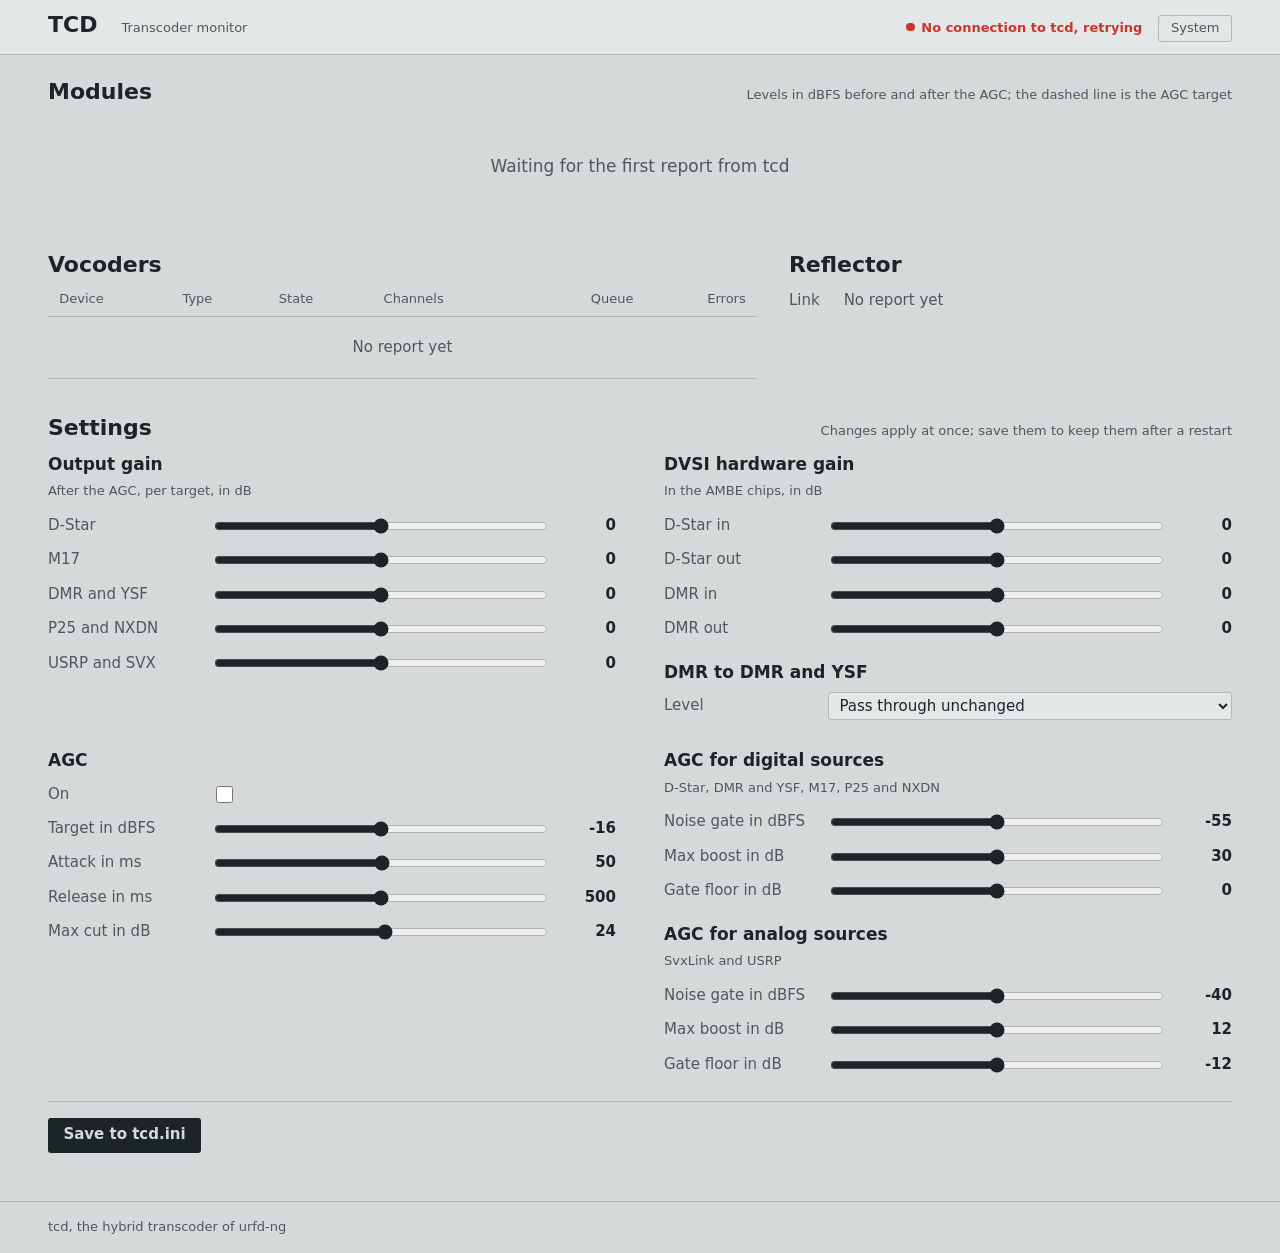
<file: tcd/monitor.html>
<!DOCTYPE html>
<html lang="en">
<head>
<meta charset="UTF-8">
<meta name="viewport" content="width=device-width, initial-scale=1.0">
<title>TCD Monitor</title>
<script>try { var t = localStorage.getItem('tcd-theme'); if (t === 'light' || t === 'dark') document.documentElement.setAttribute('data-theme', t); } catch (e) {}</script>
<style>
/*
 * tcd monitor, in the look of the URF dashboard: a radio front panel.
 * Each module is an amber LCD with its level meters; red means trouble, nothing else.
 * embed_html.sh puts the Saira font in at build time.
 */
@font-face {
  font-family: "Saira";
  font-style: normal;
  font-weight: 300 800;
  font-stretch: 50% 125%;
  font-display: swap;
  src: url([data-uri]*SAIRA_WOFF2*/) format("woff2");
}
:root {
  --panel: #D5D9DA;
  --panel-raised: #E4E7E7;
  --panel-sunk: #C7CCCD;
  --ink: #1D2427;
  --graphite: #4F575B;
  --rule: #B1B8BA;
  --lcd: #E3A23F;
  --lcd-ink: #2A1905;
  --lcd-dim: #7A4E12;
  --lcd-seg: #2a19052e;
  --bezel: #2B3236;
  --tx: #C8352B;
  --ok: #2F7A45;
  --warn: #9A6200;
  --font: "Saira", "Bahnschrift", "DIN Alternate", "Arial Narrow", system-ui, sans-serif;
  --fs-xs: 0.8125rem;
  --fs-s: 0.9375rem;
  --fs-m: 1.0625rem;
  --fs-l: 1.375rem;
  --fs-xl: 1.75rem;
  color-scheme: light;
}
@media (prefers-color-scheme: dark) {
  :root:not([data-theme="light"]) {
    --panel: #252B2E; --panel-raised: #2F363A; --panel-sunk: #1C2124;
    --ink: #E2E5E3; --graphite: #A2AAAD; --rule: #3C454A;
    --bezel: #121618; --tx: #E5493E; --ok: #6DBA82; --warn: #E0A84A;
    color-scheme: dark;
  }
}
:root[data-theme="dark"] {
  --panel: #252B2E; --panel-raised: #2F363A; --panel-sunk: #1C2124;
  --ink: #E2E5E3; --graphite: #A2AAAD; --rule: #3C454A;
  --bezel: #121618; --tx: #E5493E; --ok: #6DBA82; --warn: #E0A84A;
  color-scheme: dark;
}
* { box-sizing: border-box; }
body { margin: 0; background: var(--panel); color: var(--ink); font-family: var(--font); font-size: var(--fs-m);
       line-height: 1.45; font-variant-numeric: tabular-nums; }
[hidden] { display: none !important; }
:focus-visible { outline: 2px solid var(--ink); outline-offset: 2px; }
.muted { color: var(--graphite); }
.wrap { max-width: 76rem; margin: 0 auto; padding-inline: 16px; }
h1, h2, h3 { font-weight: 650; font-stretch: 82%; margin: 0; line-height: 1.2; }
h1 { font-size: var(--fs-l); font-stretch: 75%; font-weight: 700; }
h2 { font-size: var(--fs-l); }
h3 { font-size: var(--fs-m); }

/* top bar */
.bar { border-bottom: 1px solid var(--rule); background: var(--panel-raised); }
.bar .wrap { display: flex; flex-wrap: wrap; align-items: baseline; gap: 0.5rem 1.5rem; padding-block: 0.75rem; }
.bar .sub { font-size: var(--fs-xs); color: var(--graphite); }
.bar .right { margin-left: auto; display: flex; align-items: center; gap: 1rem; font-size: var(--fs-xs); color: var(--graphite); }
.link-state::before { content: ""; display: inline-block; width: 0.55rem; height: 0.55rem; border-radius: 50%; margin-right: 0.4rem;
                      background: var(--graphite); vertical-align: 0.05em; }
.link-state.ok::before { background: var(--ok); }
.link-state.bad { color: var(--tx); font-weight: 600; }
.link-state.bad::before { background: var(--tx); }
.theme-btn { font: inherit; font-size: var(--fs-xs); color: var(--graphite); background: none; border: 1px solid var(--rule);
             border-radius: 3px; padding: 0.2rem 0.55rem; cursor: pointer; min-width: 4.6rem; }
.theme-btn:hover { color: var(--ink); border-color: var(--graphite); }

main .wrap { padding-block: 1.5rem 3rem; display: grid; gap: 2.25rem; }
section > header { display: flex; flex-wrap: wrap; justify-content: space-between; align-items: baseline; gap: 0.5rem 1rem;
                   margin-bottom: 0.75rem; }
.hint { font-size: var(--fs-xs); color: var(--graphite); margin: 0; }

/* module LCDs */
.mods { display: grid; grid-template-columns: repeat(auto-fit, minmax(min(100%, 26rem), 1fr)); gap: 1.25rem; }
.mod { display: grid; grid-template-rows: 1fr auto; gap: 0.5rem; min-width: 0; }
.bezel { background: var(--bezel); border-radius: 12px; padding: 8px; display: grid; }
.lcd { border-radius: 5px; background: var(--lcd); color: var(--lcd-ink); box-shadow: inset 0 3px 0 #00000024;
       padding: 0.7rem 1rem 0.8rem; display: grid; grid-template-columns: minmax(0, 1fr) auto;
       grid-template-areas: "top ch" "codec ch" "meters meters"; gap: 0.2rem 1rem; }
.lcd-top { grid-area: top; display: flex; align-items: center; gap: 0.55rem; font-size: var(--fs-s); font-weight: 600; min-height: 1.5rem; }
.ann { background: var(--lcd-ink); color: var(--lcd); font-weight: 750; font-size: var(--fs-xs); line-height: 1; padding: 0.22rem 0.4rem 0.18rem; border-radius: 2px; }
.ann.gate { background: transparent; color: var(--lcd-ink); box-shadow: inset 0 0 0 1.5px var(--lcd-ink); }
.lcd-codec { grid-area: codec; margin: 0; font-size: clamp(2.2rem, 6vw, 3.25rem); font-weight: 650; font-stretch: 60%; line-height: 0.95; overflow-wrap: anywhere; }
.lcd-codec small { display: block; min-height: 1.3em; font-size: var(--fs-xs); font-weight: 500; font-stretch: 90%; line-height: 1.3; margin-top: 0.3rem; color: var(--lcd-dim); }
.lcd-ch { grid-area: ch; align-self: stretch; display: grid; align-content: center; justify-items: center;
          border-left: 2px solid #2a190533; padding-left: 1rem; }
.lcd-ch span { font-size: var(--fs-xs); color: var(--lcd-dim); }
.lcd-ch b { font-size: clamp(2.8rem, 7vw, 4rem); font-weight: 700; font-stretch: 62%; line-height: 0.85; }
.lcd.idle .lcd-codec, .lcd.idle .lcd-ch b { color: var(--lcd-dim); }

/* bar graph meters, drawn the way an LCD draws them: segments that are dark or not */
.meters { grid-area: meters; display: grid; gap: 0.35rem; margin-top: 0.6rem; }
.meter { display: grid; grid-template-columns: 3.4rem minmax(0, 1fr) 4.2rem; align-items: center; gap: 0.6rem; font-size: var(--fs-xs); }
.meter > span:first-child { color: var(--lcd-dim); font-weight: 600; }
.meter .val { text-align: right; font-weight: 650; font-size: var(--fs-s); font-stretch: 80%; }
.track { position: relative; height: 0.85rem;
         background: repeating-linear-gradient(90deg, var(--lcd-seg) 0 5px, transparent 5px 7px); }
.fill { position: absolute; inset: 0 auto 0 0; width: 0;
        background: repeating-linear-gradient(90deg, var(--lcd-ink) 0 5px, transparent 5px 7px); }
.peak { position: absolute; top: -2px; bottom: -2px; width: 3px; background: var(--lcd-ink); left: 0; }
.target { position: absolute; top: -4px; bottom: -4px; width: 0; border-left: 1.5px dashed var(--lcd-ink); opacity: 0.7; }
.scale { position: relative; height: 0.9rem; margin: 0 4.8rem 0 4rem; font-size: 0.6875rem; color: var(--lcd-dim); }
.scale span { position: absolute; transform: translateX(-50%); }
.lcd.idle .fill, .lcd.idle .peak { visibility: hidden; }

.flow { display: flex; flex-wrap: wrap; align-items: baseline; gap: 0.15rem 0.45rem; font-size: var(--fs-xs); color: var(--graphite); padding-inline: 0.25rem; }
.flow b { color: var(--ink); font-weight: 600; }
.flow .arr { color: var(--rule); }
.flow .pkts { margin-left: auto; }

/* tables */
.cols { display: grid; grid-template-columns: minmax(0, 1.6fr) minmax(0, 1fr); gap: 2rem; align-items: start; }
.cols > * { min-width: 0; }
.scroll { overflow-x: auto; }
table { width: 100%; border-collapse: collapse; font-size: var(--fs-s); }
th { text-align: left; font-weight: 500; font-size: var(--fs-xs); color: var(--graphite); padding: 0 0.7rem 0.4rem; border-bottom: 1px solid var(--rule); white-space: nowrap; }
td { padding: 0.5rem 0.7rem; border-bottom: 1px solid var(--rule); vertical-align: baseline; }
.r { text-align: right; white-space: nowrap; }
td b { font-weight: 650; font-stretch: 85%; }
.mod-tag { display: inline-block; min-width: 1.5rem; text-align: center; font-weight: 700; font-stretch: 75%;
           background: var(--lcd); color: var(--lcd-ink); border-radius: 2px; padding: 0 0.3rem; margin-right: 0.2rem; }
.state-ok { color: var(--ok); font-weight: 600; }
.state-use { color: var(--ink); font-weight: 600; }
.state-bad { color: var(--tx); font-weight: 600; }
.kv { display: grid; grid-template-columns: max-content 1fr; gap: 0.35rem 1.5rem; margin: 0; font-size: var(--fs-s); }
.kv dt { color: var(--graphite); }
.kv dd { margin: 0; }
.empty { color: var(--graphite); padding-block: 1.25rem; text-align: center; }

/* settings */
.settings { display: grid; grid-template-columns: repeat(2, minmax(0, 1fr)); gap: 1.75rem 3rem; }
@media (max-width: 760px) { .settings { grid-template-columns: minmax(0, 1fr); } }
.group { display: grid; gap: 0.15rem; align-content: start; }
.group h3 { margin-bottom: 0.35rem; }
.group p { margin: 0 0 0.4rem; font-size: var(--fs-xs); color: var(--graphite); }
.row { display: grid; grid-template-columns: 9.5rem minmax(0, 1fr) 3.6rem; align-items: center; gap: 0.75rem;
       font-size: var(--fs-s); min-height: 2rem; }
.row label { color: var(--graphite); }
.row output { text-align: right; font-weight: 600; }
.row input[type=range] { width: 100%; accent-color: var(--ink); }
.row select { font: inherit; font-size: var(--fs-s); color: var(--ink); background: var(--panel-raised); border: 1px solid var(--rule);
              border-radius: 3px; padding: 0.2rem 0.4rem; grid-column: 2 / 4; }
.row input[type=checkbox] { accent-color: var(--ink); width: 1.05rem; height: 1.05rem; justify-self: start; }
.save { display: flex; flex-wrap: wrap; align-items: center; gap: 0.5rem 1rem; margin-top: 1.25rem; padding-top: 1rem; border-top: 1px solid var(--rule); }
.btn { font: inherit; font-size: var(--fs-s); font-weight: 600; color: var(--panel); background: var(--ink); border: 1px solid var(--ink);
       border-bottom-width: 2px; border-radius: 3px; padding: 0.35rem 0.9rem; cursor: pointer; }
.btn:active { transform: translateY(1px); }
.save-state { font-size: var(--fs-s); }

footer { border-top: 1px solid var(--rule); }
footer .wrap { padding-block: 1rem; font-size: var(--fs-xs); color: var(--graphite); }

@media (max-width: 860px) {
  .cols { grid-template-columns: minmax(0, 1fr); }
}
@media (max-width: 520px) {
  .row { grid-template-columns: minmax(0, 1fr) 3.4rem; }
  .row label { grid-column: 1 / -1; }
  .row select { grid-column: 1 / -1; }
  .meter { grid-template-columns: 2.8rem minmax(0, 1fr) 3.6rem; }
  .scale { margin: 0 4.2rem 0 3.4rem; }
  .opt { display: none; }
}
@media (prefers-reduced-motion: reduce) {
  .btn:active { transform: none; }
}
</style>
</head>
<body>
<header class="bar">
  <div class="wrap">
    <h1>TCD</h1>
    <span class="sub">Transcoder monitor</span>
    <div class="right">
      <span class="link-state" id="conn">Connecting</span>
      <button class="theme-btn" id="theme-btn" type="button" aria-label="Theme: system" title="Theme: system. Click to switch">System</button>
    </div>
  </div>
</header>

<main>
  <div class="wrap">
    <section aria-labelledby="h-mods">
      <header>
        <h2 id="h-mods">Modules</h2>
        <p class="hint">Levels in dBFS before and after the AGC; the dashed line is the AGC target</p>
      </header>
      <div class="mods" id="modules"><p class="empty">Waiting for the first report from tcd</p></div>
    </section>

    <div class="cols">
      <section aria-labelledby="h-dev">
        <header><h2 id="h-dev">Vocoders</h2></header>
        <div class="scroll">
          <table>
            <thead><tr><th>Device</th><th>Type</th><th>State</th><th>Channels</th><th class="r opt">Queue</th><th class="r">Errors</th></tr></thead>
            <tbody id="devices"><tr><td colspan="6" class="empty">No report yet</td></tr></tbody>
          </table>
        </div>
      </section>
      <section aria-labelledby="h-ref">
        <header><h2 id="h-ref">Reflector</h2></header>
        <dl class="kv" id="reflector"><dt>Link</dt><dd class="muted">No report yet</dd></dl>
      </section>
    </div>

    <section aria-labelledby="h-set">
      <header>
        <h2 id="h-set">Settings</h2>
        <p class="hint">Changes apply at once; save them to keep them after a restart</p>
      </header>
      <div class="settings">
        <div class="group">
          <h3>Output gain</h3>
          <p>After the AGC, per target, in dB</p>
          <div class="row"><label for="og_dstar">D-Star</label><input type="range" min="-24" max="10" id="og_dstar"><output id="v_og_dstar" for="og_dstar">0</output></div>
          <div class="row"><label for="og_m17">M17</label><input type="range" min="-24" max="10" id="og_m17"><output id="v_og_m17" for="og_m17">0</output></div>
          <div class="row"><label for="og_dmr">DMR and YSF</label><input type="range" min="-24" max="10" id="og_dmr"><output id="v_og_dmr" for="og_dmr">0</output></div>
          <div class="row"><label for="og_imbe">P25 and NXDN</label><input type="range" min="-24" max="10" id="og_imbe"><output id="v_og_imbe" for="og_imbe">0</output></div>
          <div class="row"><label for="og_usrp">USRP and SVX</label><input type="range" min="-24" max="10" id="og_usrp"><output id="v_og_usrp" for="og_usrp">0</output></div>
        </div>
        <div class="group">
          <h3>DVSI hardware gain</h3>
          <p>In the AMBE chips, in dB</p>
          <div class="row"><label for="g_dstar_in">D-Star in</label><input type="range" min="-24" max="24" id="g_dstar_in"><output id="v_dstar_in" for="g_dstar_in">0</output></div>
          <div class="row"><label for="g_dstar_out">D-Star out</label><input type="range" min="-24" max="24" id="g_dstar_out"><output id="v_dstar_out" for="g_dstar_out">0</output></div>
          <div class="row"><label for="g_dmr_in">DMR in</label><input type="range" min="-24" max="24" id="g_dmr_in"><output id="v_dmr_in" for="g_dmr_in">0</output></div>
          <div class="row"><label for="g_dmr_out">DMR out</label><input type="range" min="-24" max="24" id="g_dmr_out"><output id="v_dmr_out" for="g_dmr_out">0</output></div>
          <h3 style="margin-top:0.9rem">DMR to DMR and YSF</h3>
          <div class="row"><label for="dmr_gain_mode">Level</label><select id="dmr_gain_mode">
            <option value="off">Pass through unchanged</option>
            <option value="ambe">AGC in the bitstream (b2)</option>
            <option value="reencode">AGC and re-encode (MD380)</option>
          </select></div>
          <div class="row" id="dmr_gain_ambe" hidden><label for="ambe_gain_db">Offset</label><input type="range" min="-30" max="10" id="ambe_gain_db"><output id="v_ambe_gain_db" for="ambe_gain_db">0</output></div>
          <div class="row" id="dmr_gain_reencode" hidden><label for="g_dmr_reencode">Offset</label><input type="range" min="-24" max="24" id="g_dmr_reencode"><output id="v_dmr_reencode" for="g_dmr_reencode">0</output></div>
        </div>
        <div class="group">
          <h3>AGC</h3>
          <div class="row"><label for="agc_en">On</label><input type="checkbox" id="agc_en"></div>
          <div class="row"><label for="agc_target">Target in dBFS</label><input type="range" min="-40" max="0" id="agc_target"><output id="v_agc_target" for="agc_target">-16</output></div>
          <div class="row"><label for="agc_attack">Attack in ms</label><input type="range" min="5" max="200" id="agc_attack"><output id="v_agc_attack" for="agc_attack">50</output></div>
          <div class="row"><label for="agc_release">Release in ms</label><input type="range" min="50" max="2000" id="agc_release"><output id="v_agc_release" for="agc_release">500</output></div>
          <div class="row"><label for="agc_maxgain_down">Max cut in dB</label><input type="range" min="1" max="40" id="agc_maxgain_down"><output id="v_agc_maxgain_down" for="agc_maxgain_down">24</output></div>
        </div>
        <div class="group">
          <h3>AGC for digital sources</h3>
          <p>D-Star, DMR and YSF, M17, P25 and NXDN</p>
          <div class="row"><label for="agc_digital_noisegate">Noise gate in dBFS</label><input type="range" min="-70" max="-20" id="agc_digital_noisegate"><output id="v_agc_digital_noisegate" for="agc_digital_noisegate">-55</output></div>
          <div class="row"><label for="agc_digital_maxgain_up">Max boost in dB</label><input type="range" min="0" max="40" id="agc_digital_maxgain_up"><output id="v_agc_digital_maxgain_up" for="agc_digital_maxgain_up">30</output></div>
          <div class="row"><label for="agc_digital_gatefloor">Gate floor in dB</label><input type="range" min="-40" max="0" id="agc_digital_gatefloor"><output id="v_agc_digital_gatefloor" for="agc_digital_gatefloor">0</output></div>
          <h3 style="margin-top:0.9rem">AGC for analog sources</h3>
          <p>SvxLink and USRP</p>
          <div class="row"><label for="agc_analog_noisegate">Noise gate in dBFS</label><input type="range" min="-70" max="-20" id="agc_analog_noisegate"><output id="v_agc_analog_noisegate" for="agc_analog_noisegate">-40</output></div>
          <div class="row"><label for="agc_analog_maxgain_up">Max boost in dB</label><input type="range" min="0" max="40" id="agc_analog_maxgain_up"><output id="v_agc_analog_maxgain_up" for="agc_analog_maxgain_up">12</output></div>
          <div class="row"><label for="agc_analog_gatefloor">Gate floor in dB</label><input type="range" min="-40" max="0" id="agc_analog_gatefloor"><output id="v_agc_analog_gatefloor" for="agc_analog_gatefloor">-12</output></div>
        </div>
      </div>
      <div class="save">
        <button class="btn" id="btn_save" type="button">Save to tcd.ini</button>
        <span class="save-state" id="save_status" role="status"></span>
      </div>
    </section>
  </div>
</main>
<footer><div class="wrap">tcd, the hybrid transcoder of urfd-ng</div></footer>

<script>
var ws, data = null, configLoaded = false, cards = {};
var $ = function (id) { return document.getElementById(id); };

function esc(v) { return String(v).replace(/[&<>"]/g, function (c) { return { '&': '&amp;', '<': '&lt;', '>': '&gt;', '"': '&quot;' }[c]; }); }
function db(v) { return v > -99 ? v.toFixed(1) : '-∞'; }
function signed(v) { return (v >= 0 ? '+' : '−') + Math.abs(v).toFixed(1); }

// theme: system, light, dark
var modes = ['system', 'light', 'dark'], mode = 'system';
try { mode = localStorage.getItem('tcd-theme') || 'system'; } catch (e) {}
function applyTheme() {
  if (mode === 'system') document.documentElement.removeAttribute('data-theme');
  else document.documentElement.setAttribute('data-theme', mode);
  var b = $('theme-btn');
  b.textContent = mode.charAt(0).toUpperCase() + mode.slice(1);
  b.setAttribute('aria-label', 'Theme: ' + mode);
  b.title = 'Theme: ' + mode + '. Click to switch';
}
$('theme-btn').addEventListener('click', function () {
  mode = modes[(modes.indexOf(mode) + 1) % modes.length];
  try { localStorage.setItem('tcd-theme', mode); } catch (e) {}
  applyTheme();
});
applyTheme();

function connect() {
  ws = new WebSocket((location.protocol === 'https:' ? 'wss://' : 'ws://') + location.host + '/ws');
  ws.onopen = function () { $('conn').className = 'link-state ok'; $('conn').textContent = 'Live'; };
  ws.onclose = function () { $('conn').className = 'link-state bad'; $('conn').textContent = 'No connection to tcd, retrying'; setTimeout(connect, 2000); };
  ws.onerror = function () { ws.close(); };
  ws.onmessage = function (e) {
    data = JSON.parse(e.data);
    if (!configLoaded) {
      loadConfig(data.config);
      if (!(data.md380 && data.md380.available)) {
        var o = document.querySelector('#dmr_gain_mode option[value="reencode"]'); if (o) o.remove();
      }
      updateDmrGainMode();
      configLoaded = true;
    }
    render();
  };
}

// -60 dBFS is the left end of a meter, 0 dBFS the right end
function pos(v) { return Math.max(0, Math.min(100, (v + 60) / 60 * 100)); }

// what a module turns its input into
function targets(codec) {
  var c = codec.toLowerCase(), out = [];
  if (c.indexOf('star') < 0) out.push('D-Star');
  if (c.indexOf('dmr') < 0) out.push('DMR/YSF');
  if (c.indexOf('codec2') < 0) out.push('M17');
  if (c.indexOf('p25') < 0) out.push('P25/NXDN');
  if (c !== 'usrp') out.push('USRP');
  if (c !== 'svx') out.push('SVX');
  return out;
}

function makeCard(mod) {
  var el = document.createElement('article');
  el.className = 'mod';
  el.setAttribute('aria-label', 'Module ' + mod);
  el.innerHTML =
    '<div class="bezel"><div class="lcd idle">' +
      '<div class="lcd-top"><span class="ann" data-k="ann"></span><span data-k="state"></span></div>' +
      '<p class="lcd-codec"><span data-k="codec"></span><small data-k="to"></small></p>' +
      '<div class="lcd-ch"><span>Module</span><b>' + esc(mod) + '</b></div>' +
      '<div class="meters">' +
        '<div class="meter"><span>Before</span><div class="track"><i class="fill" data-k="fin"></i><i class="peak" data-k="pin"></i></div><span class="val" data-k="vin"></span></div>' +
        '<div class="meter"><span>After</span><div class="track"><i class="fill" data-k="fout"></i><i class="peak" data-k="pout"></i><i class="target" data-k="tgt"></i></div><span class="val" data-k="vout"></span></div>' +
        '<div class="scale" aria-hidden="true"><span style="left:0%">−60</span><span style="left:33.3%">−40</span><span style="left:66.7%">−20</span><span style="left:83.3%">−10</span><span style="left:100%">0</span></div>' +
      '</div>' +
    '</div></div>' +
    '<div class="flow" data-k="flow"></div>';
  var parts = {};
  el.querySelectorAll('[data-k]').forEach(function (n) { parts[n.dataset.k] = n; });
  parts.lcd = el.querySelector('.lcd');
  return { el: el, p: parts };
}

function render() {
  if (!data) return;
  var cfg = data.config, mods = Object.keys(data.modules).sort();
  var box = $('modules');
  if (mods.join() !== Object.keys(cards).sort().join()) {
    box.innerHTML = ''; cards = {};
    mods.forEach(function (m) { cards[m] = makeCard(m); box.appendChild(cards[m].el); });
    if (!mods.length) box.innerHTML = '<p class="empty">tcd reports no transcoded modules. Check TranscodedModules in urfd.ini.</p>';
  }
  mods.forEach(function (mod) {
    var m = data.modules[mod], p = cards[mod].p;
    var active = m.codec_in !== 'none' && m.idle < 2;
    p.lcd.classList.toggle('idle', !active);
    if (active) {
      p.ann.hidden = false;
      p.ann.textContent = (cfg.agc_enabled && m.agc_gate) ? 'GATE' : 'IN';
      p.ann.className = 'ann' + ((cfg.agc_enabled && m.agc_gate) ? ' gate' : '');
      p.state.textContent = cfg.agc_enabled ? (m.agc_gate ? 'Noise gate closed' : 'AGC ' + signed(m.agc_gain) + ' dB') : 'AGC off';
      p.codec.textContent = m.codec_in;
      p.to.textContent = 'to ' + targets(m.codec_in).join(', ');
    } else {
      p.ann.hidden = true;
      p.state.textContent = m.codec_in === 'none' ? 'No stream since tcd started' : 'Last stream ' + m.codec_in + ', ' + Math.round(m.idle) + ' s ago';
      p.codec.textContent = 'Idle';
      p.to.textContent = 'Waiting for a stream';
    }
    p.fin.style.width = pos(m.rms_in) + '%';
    p.pin.style.left = 'calc(' + pos(m.peak_in) + '% - 1.5px)';
    p.vin.textContent = db(m.rms_in);
    p.fout.style.width = pos(m.rms_out) + '%';
    p.pout.style.left = 'calc(' + pos(m.peak_out) + '% - 1.5px)';
    p.vout.textContent = db(m.rms_out);
    p.tgt.hidden = !cfg.agc_enabled;
    p.tgt.style.left = pos(cfg.agc_target) + '%';

    // the signal path as text: source, input gain, AGC, packets
    var cl = m.codec_in.toLowerCase(), gainIn = 0;
    if (cl.indexOf('star') >= 0) gainIn = cfg.gain_dstar_in;
    else if (cl.indexOf('dmr') >= 0) gainIn = cfg.gain_dmr_in;
    var flow = active
      ? '<b>' + esc(m.codec_in) + '</b>' + (gainIn ? '<span class="arr">→</span>DVSI ' + (gainIn > 0 ? '+' : '') + gainIn + ' dB' : '') +
        '<span class="arr">→</span>PCM ' + db(m.rms_in) +
        '<span class="arr">→</span>' + (cfg.agc_enabled ? (m.agc_gate ? 'gate' : 'AGC ' + signed(m.agc_gain) + ' dB') : 'no AGC') +
        '<span class="arr">→</span>PCM ' + db(m.rms_out)
      : '<span>No signal path while idle</span>';
    p.flow.innerHTML = flow + '<span class="pkts">' + m.pkts_in + ' in, ' + m.pkts_out + ' out</span>';
  });

  // vocoders: DVSI devices and the MD380 software vocoder
  var rows = '';
  data.devices.forEach(function (d) {
    var used = d.channels ? d.channels.filter(function (c) { return c.module; }).map(function (c) { return c.module; }) : [];
    var total = d.type === 'DV3003' ? 3 : 1;
    var state = !d.online ? '<span class="state-bad">offline</span>' : used.length ? '<span class="state-use">in use</span>' : '<span class="state-ok">ready</span>';
    rows += '<tr><td><b>' + esc(d.serial) + '</b></td><td>' + esc(d.type) + (d.role ? ' <span class="muted">' + esc(d.role) + '</span>' : '') + '</td>' +
      '<td>' + state + '</td><td>' + used.map(function (u) { return '<span class="mod-tag">' + esc(u) + '</span>'; }).join('') +
      '<span class="muted">' + used.length + ' of ' + total + '</span></td>' +
      '<td class="r opt">' + d.buf_depth + '</td><td class="r">' + (d.errors > 0 ? '<span class="state-bad">' + d.errors + '</span>' : '0') + '</td></tr>';
  });
  if (data.md380 && data.md380.available) {
    var x = data.md380, act = x.active_module && x.active_module.length > 0;
    rows += '<tr><td><b>MD380</b></td><td>Software <span class="muted">dmr</span></td>' +
      '<td>' + (act ? '<span class="state-use">in use</span>' : '<span class="state-ok">ready</span>') + '</td>' +
      '<td>' + (act ? '<span class="mod-tag">' + esc(x.active_module) + '</span>' : '') + '<span class="muted">re-encode ' + (x.reencode_active ? 'on' : 'off') + ', ' + x.cached_streams + ' cached</span></td>' +
      '<td class="r opt">' + x.encodes + ' / ' + x.decodes + '</td><td class="r">' + x.reencodes + ' re</td></tr>';
  }
  $('devices').innerHTML = rows || '<tr><td colspan="6" class="empty">No vocoder found. Check the DeviceSerial lines in tcd.ini.</td></tr>';

  var r = data.reflector;
  $('reflector').innerHTML =
    '<dt>Link</dt><dd>' + (r.connected ? '<span class="state-ok">connected</span>' : '<span class="state-bad">not connected, tcd retries on its own</span>') + '</dd>' +
    '<dt>Packets in</dt><dd>' + r.pkts_rx + '</dd><dt>Packets out</dt><dd>' + r.pkts_tx + '</dd>';
}

// settings
var gainKeys = ['dstar_in', 'dstar_out', 'dmr_in', 'dmr_out', 'dmr_reencode'];
var outgainKeys = ['outgain_dstar', 'outgain_m17', 'outgain_dmr', 'outgain_imbe', 'outgain_usrp'];
var agcKeys = ['agc_target', 'agc_attack', 'agc_release', 'agc_maxgain_down',
  'agc_digital_noisegate', 'agc_digital_maxgain_up', 'agc_digital_gatefloor',
  'agc_analog_noisegate', 'agc_analog_maxgain_up', 'agc_analog_gatefloor'];

function setVal(inputId, outId, v) {
  if (v === undefined) return;
  var el = $(inputId); if (!el) return;
  el.value = v; $(outId).textContent = v;
}
function loadConfig(cfg) {
  gainKeys.forEach(function (k) { setVal('g_' + k, 'v_' + k, cfg['gain_' + k]); });
  outgainKeys.forEach(function (k) { var s = k.replace('outgain_', ''); setVal('og_' + s, 'v_og_' + s, cfg[k]); });
  $('dmr_gain_mode').value = ['off', 'ambe', 'reencode'][cfg.dmr_gain_mode] || 'off';
  setVal('ambe_gain_db', 'v_ambe_gain_db', cfg.ambe_gain_db);
  $('agc_en').checked = cfg.agc_enabled;
  agcKeys.forEach(function (k) { setVal(k, 'v_' + k, cfg[k]); });
}
function post(path, body) { return fetch(path, { method: 'POST', body: JSON.stringify(body) }); }

gainKeys.forEach(function (k) {
  var el = $('g_' + k); if (!el) return;
  el.addEventListener('input', function () { $('v_' + k).textContent = el.value; post('/api/gain', { type: k, db: parseInt(el.value, 10) }); });
});
outgainKeys.forEach(function (k) {
  var s = k.replace('outgain_', ''), el = $('og_' + s); if (!el) return;
  el.addEventListener('input', function () { $('v_og_' + s).textContent = el.value; post('/api/gain', { type: k, db: parseInt(el.value, 10) }); });
});
agcKeys.forEach(function (k) {
  var el = $(k); if (!el) return;
  el.addEventListener('input', function () {
    $('v_' + k).textContent = el.value;
    var body = {}; body[k.replace('agc_', '')] = parseFloat(el.value);
    post('/api/agc', body);
  });
});
$('agc_en').addEventListener('change', function (e) { post('/api/agc', { enabled: e.target.checked }); });
$('dmr_gain_mode').addEventListener('change', function (e) {
  post('/api/agc', { dmr_gain_mode: { off: 0, ambe: 1, reencode: 2 }[e.target.value] || 0 });
  updateDmrGainMode();
});
$('ambe_gain_db').addEventListener('input', function (e) {
  $('v_ambe_gain_db').textContent = e.target.value;
  post('/api/agc', { ambe_gain_db: parseInt(e.target.value, 10) });
});
function updateDmrGainMode() {
  var m = $('dmr_gain_mode').value;
  $('dmr_gain_ambe').hidden = m !== 'ambe';
  $('dmr_gain_reencode').hidden = m !== 'reencode';
}

var saveTimer = null;
$('btn_save').addEventListener('click', function () {
  var s = $('save_status');
  s.className = 'save-state muted'; s.textContent = 'Saving';
  clearTimeout(saveTimer);
  fetch('/api/save', { method: 'POST' }).then(function (r) { return r.json(); }).then(function (j) {
    if (j.status === 'ok') { s.className = 'save-state state-ok'; s.textContent = 'Saved to tcd.ini'; }
    else { s.className = 'save-state state-bad'; s.textContent = 'Not saved: ' + (j.message || 'tcd gave no reason'); }
  }).catch(function () {
    s.className = 'save-state state-bad'; s.textContent = 'Not saved: no answer from tcd';
  }).then(function () { saveTimer = setTimeout(function () { s.textContent = ''; }, 5000); });
});

connect();
</script>
</body>
</html>
</file>
